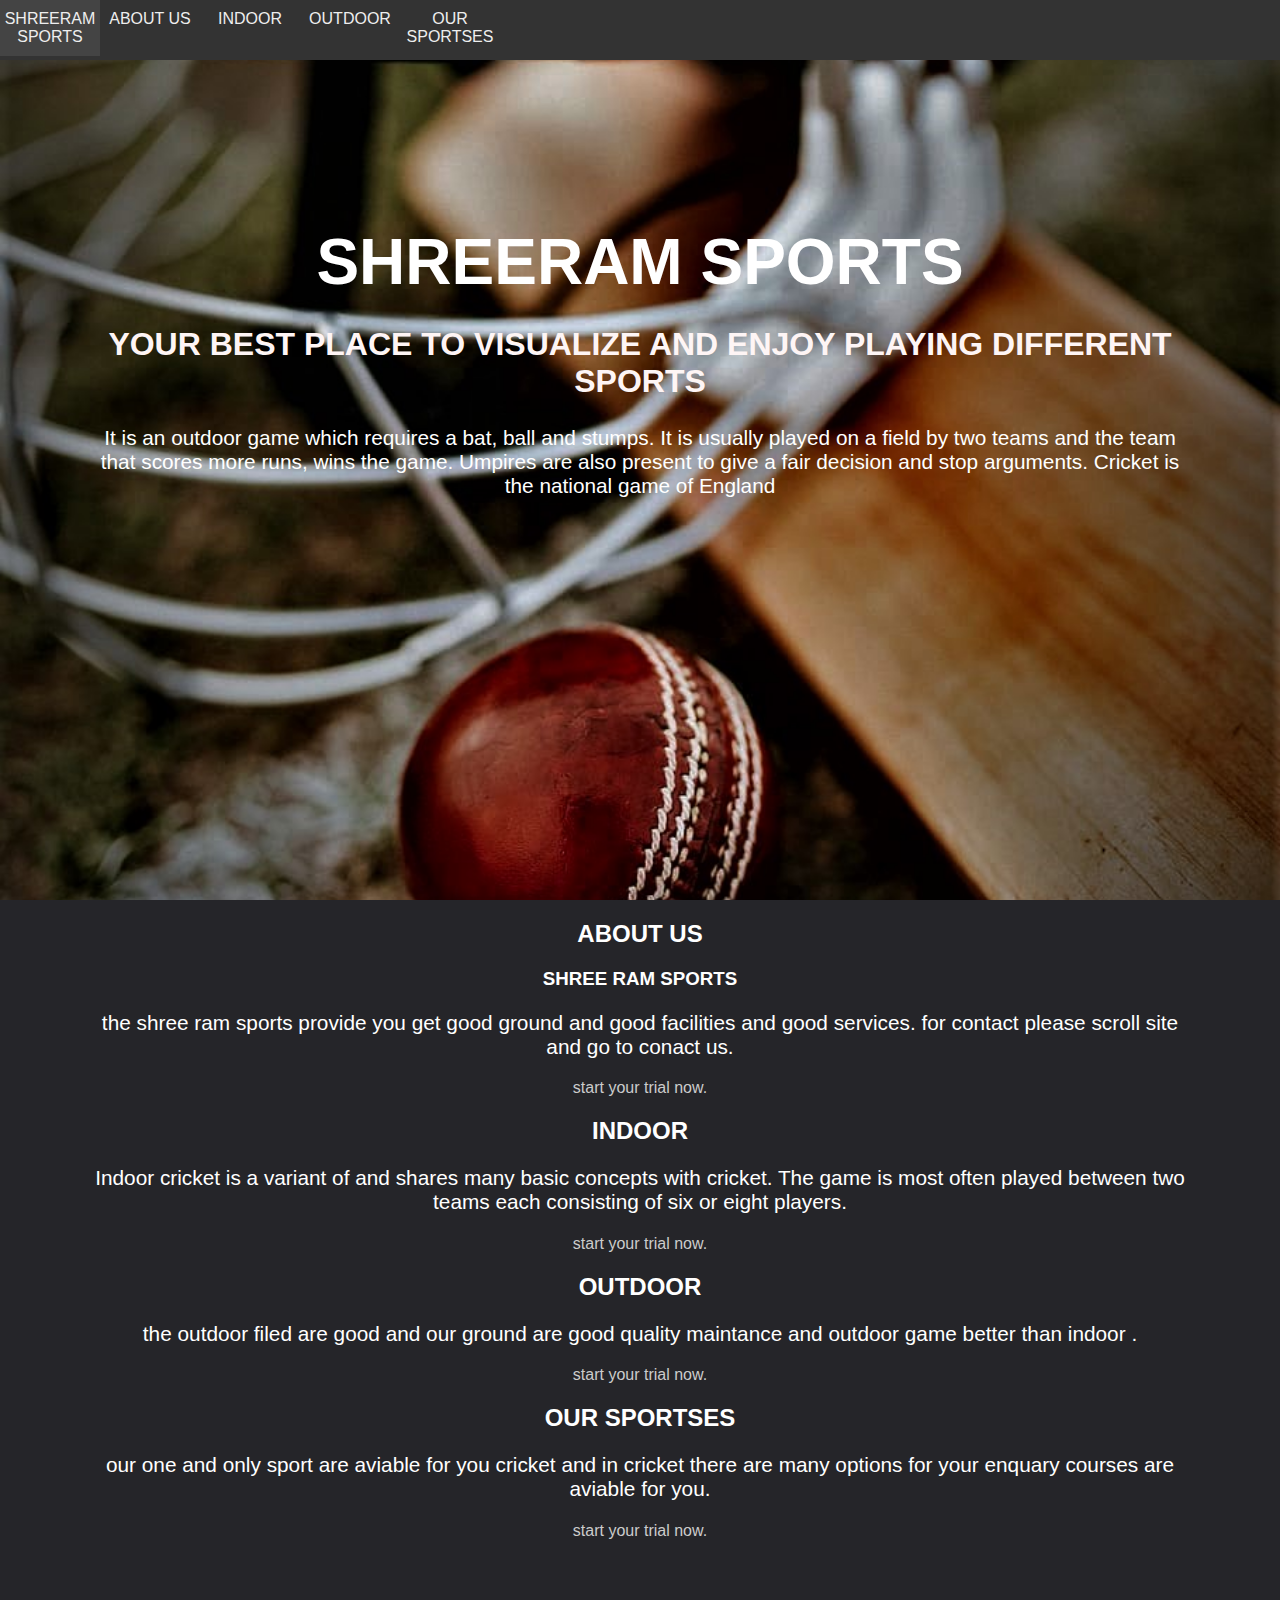
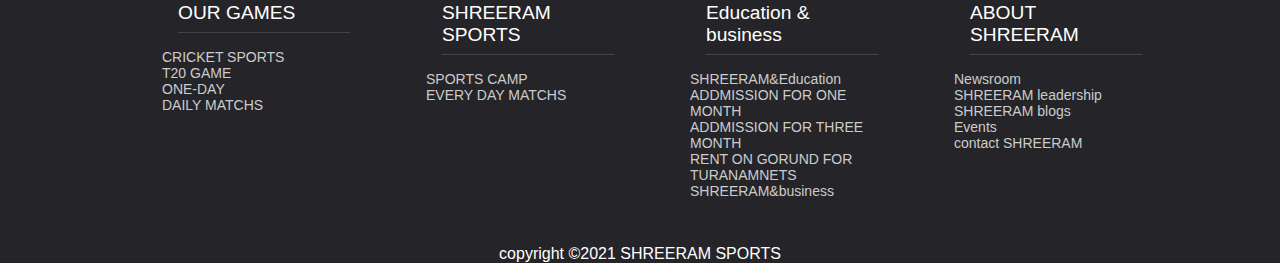
<file: index (2).html>
<!DOCTYPE html>
<html>
<head>
	<title>SHREERAM CRICKET SPORTS</title>
	<link rel="stylesheet" type="text/css" href="projectcss.css">
</head>
<body>
	<!--showcase and nav-->
	<div id="showcase">
		<header class="cf">
			<nav class="cf">
			<ul class="cf">
				<li class="df">
					<a href="#showcase">SHREERAM SPORTS</a>
				</li>
				<li>
					<a href="#aboutus">ABOUT US</a>
				</li>
				<li>
					<a href="#indoor">INDOOR</a>
				</li>
				<li>
					<a href="#OUTDOOR">OUTDOOR</a>
				</li>
				<LI>
					<a href="#OUR SPORTSES">OUR SPORTSES</a>
				</LI>
			</ul>
		</nav>
		</header>
		<div class="section-main container">
			<h1 style="color: rgb(255, 255, 255)">SHREERAM SPORTS</h1>
			<H2 style="color: rgb(254, 245, 245)">YOUR BEST PLACE TO VISUALIZE AND ENJOY PLAYING DIFFERENT SPORTS </H2>
			<P class="lead hide-on-small" style="color: rgb(255, 255, 255)">It is an outdoor game which requires a bat, ball and stumps. It is usually played on a field by two teams and the team that scores more runs, wins the game. Umpires are also present to give a fair decision and stop arguments. Cricket is the national game of England</P>
		</div>
	</div>
<SECTION id="aboutus">
	<div class="container">
		<h2 class="section-head">ABOUT US</h2>
		<h3>SHREE RAM SPORTS</h3>
		<p class="lead">
			the shree ram sports provide you get good ground and good facilities and good services. for contact please scroll site and go to conact us.
		</p>
		<a href="#">start your trial now.</a>
	</div>
</SECTION>
<SECTION id="indoor">
	<div class="container">
		<h2 class="section-head">INDOOR</h2>
		<p class="lead">Indoor cricket is a variant of and shares many basic concepts with cricket. The game is most often played between two teams each consisting of six or eight players.
		</p>
		<a href="#">start your trial now.</a>
	</div>
</SECTION>
<SECTION id="OUTDOOR">
	<div class="container">
		<h2 class="section-head">OUTDOOR</h2>
		<p class="lead">the outdoor filed are good and our ground are good quality maintance and outdoor game better than indoor .
		</p>
		<a href="#">start your trial now.</a>
	</div>
</SECTION>
<SECTION id="OUR SPORTSES">
	<div class="container">
		<h2 class="section-head">OUR SPORTSES</h2>
		<p class="lead">our one and only  sport are aviable for you cricket and in cricket there are many options for your enquary courses are aviable for you.
		</p>
		<a href="#">start your trial now.</a>
	</div>
</SECTION>
   <footer>
		<div class="container">
			<div class="footer-cols">
				<ul >
					<li>OUR GAMES</li>
					<li>
						<a href="#CRICKET sports">CRICKET SPORTS</a>
					</li>
					<LI>
						<a href="#T20 GAME">T20 GAME</a>
					</LI>
					<LI>
						<a href="#ONE-DAY ">ONE-DAY</a>
					</LI>
					<LI>
						<a href="#DAILY MATCHS">DAILY MATCHS</a>
					</LI>
				</ul>
				<UL>
					<li>SHREERAM SPORTS </li>
					<LI>
						<a href="#sports camp">SPORTS CAMP</a>
					</LI>
					
					<LI>
					    <a href="#EVERY DAY MATCHS  ">EVERY DAY MATCHS </a>
					</LI>
				</UL>
				<ul>
					<li>Education & business</li>
					<li>
						<a href="#RAM&Education">SHREERAM&Education</a>
					</li>
					<li>
						<a href="#ADDMISSION FOR ONE MONTH">ADDMISSION FOR ONE MONTH</a>
					</li>
					<LI>
						<a href="#ADDMISSION FOR THREE MONTH">ADDMISSION FOR THREE MONTH</a>
					</LI>
					<LI>
						<a href="#RENT ON GORUND FOR TURANAMNETS">RENT ON GORUND FOR TURANAMNETS</a>
					</LI>
					<LI>
						<a href="#RAM&business">SHREERAM&business</a>
					</LI>
 				</ul>
				<ul>
					<li> ABOUT SHREERAM</li>
					<li>
						<a href="#newsroom" >Newsroom  </a>
					</li>
					<LI>
						<a href="#"> SHREERAM leadership</a>
					</LI>
					<LI>
						<a href="#"> SHREERAM blogs</a>
					</LI>
					<LI>
						<a href="#"> Events</a>
					</LI>
					<LI>
					    <a href="#"> contact SHREERAM </a>
					</LI>
				</ul>
			</div>
		</div>
	</footer>
	<div class="footer-bottom text-center">
	    <center>copyright &copy;2021 SHREERAM SPORTS</center>
	</div>
</body>
</html>
</file>
<file: projectcss.css>
body{
	font-family:'pt sans',sans-serif;
	background-color: #252529;
	margin: 0;
	color: #ffffff;
}
a
{
	text-decoration: none;
	color: #ccc;
}
#showcase
{
	margin: 0;
	padding: 0;
	background:url(images/dd.jpg) no-repeat center/cover;
	width: 100%;
	height: 100vh;
	position: relative;
	overflow-y: hidden;
}
.cf{
	z-index: 1;
}
#showcase .container
{
	margin-top: 25vh;
}
#showcase h1
{
   font-size:4rem;
   margin-bottom: 0;
}
#showcase h2
{
	font-size: 2rem;
}
nav{
	height: 60px;
	width: 100%;
	background-color:#333;
	color: rgb(51,34,34);
	position: fixed;
}
nav ul
{
	padding: 0;
	margin: 0;
}
nav li
{
	display:inline;
	float:left;
}
nav a
{
	display: inline-block;
	width: 100px;
	text-align: center;
	text-decoration: none;
	padding: 10px 0;
	color:#eee;
}
nav li:hover
{
	background-color: #444;
}
.container
{
	max-width: 1100px;
	text-align: center;
	margin: 0 auto;
	padding: 0 3rem;
}
.lead
{
	font-size: 1.3rem;
}
footer .footer-cols
{
    display: grid;
    grid-gap: 20px;
    grid-template-columns: repeat(4,1fr);
    padding: 2rem;
    text-align: left;
    font-size: 14px;
}
footer .footer-cols ul
{
	list-style-type: none;
    
}
footer .footer-cols ul li:first-child
{
  font-size: 1.2rem;
  padding-bottom: 0.5rem;
  border-bottom: #444 solid 1px;
  margin: 1rem;
}
footer .footer-bottom
{
	background-color: #333;
	text-align: center;
}
</file>
